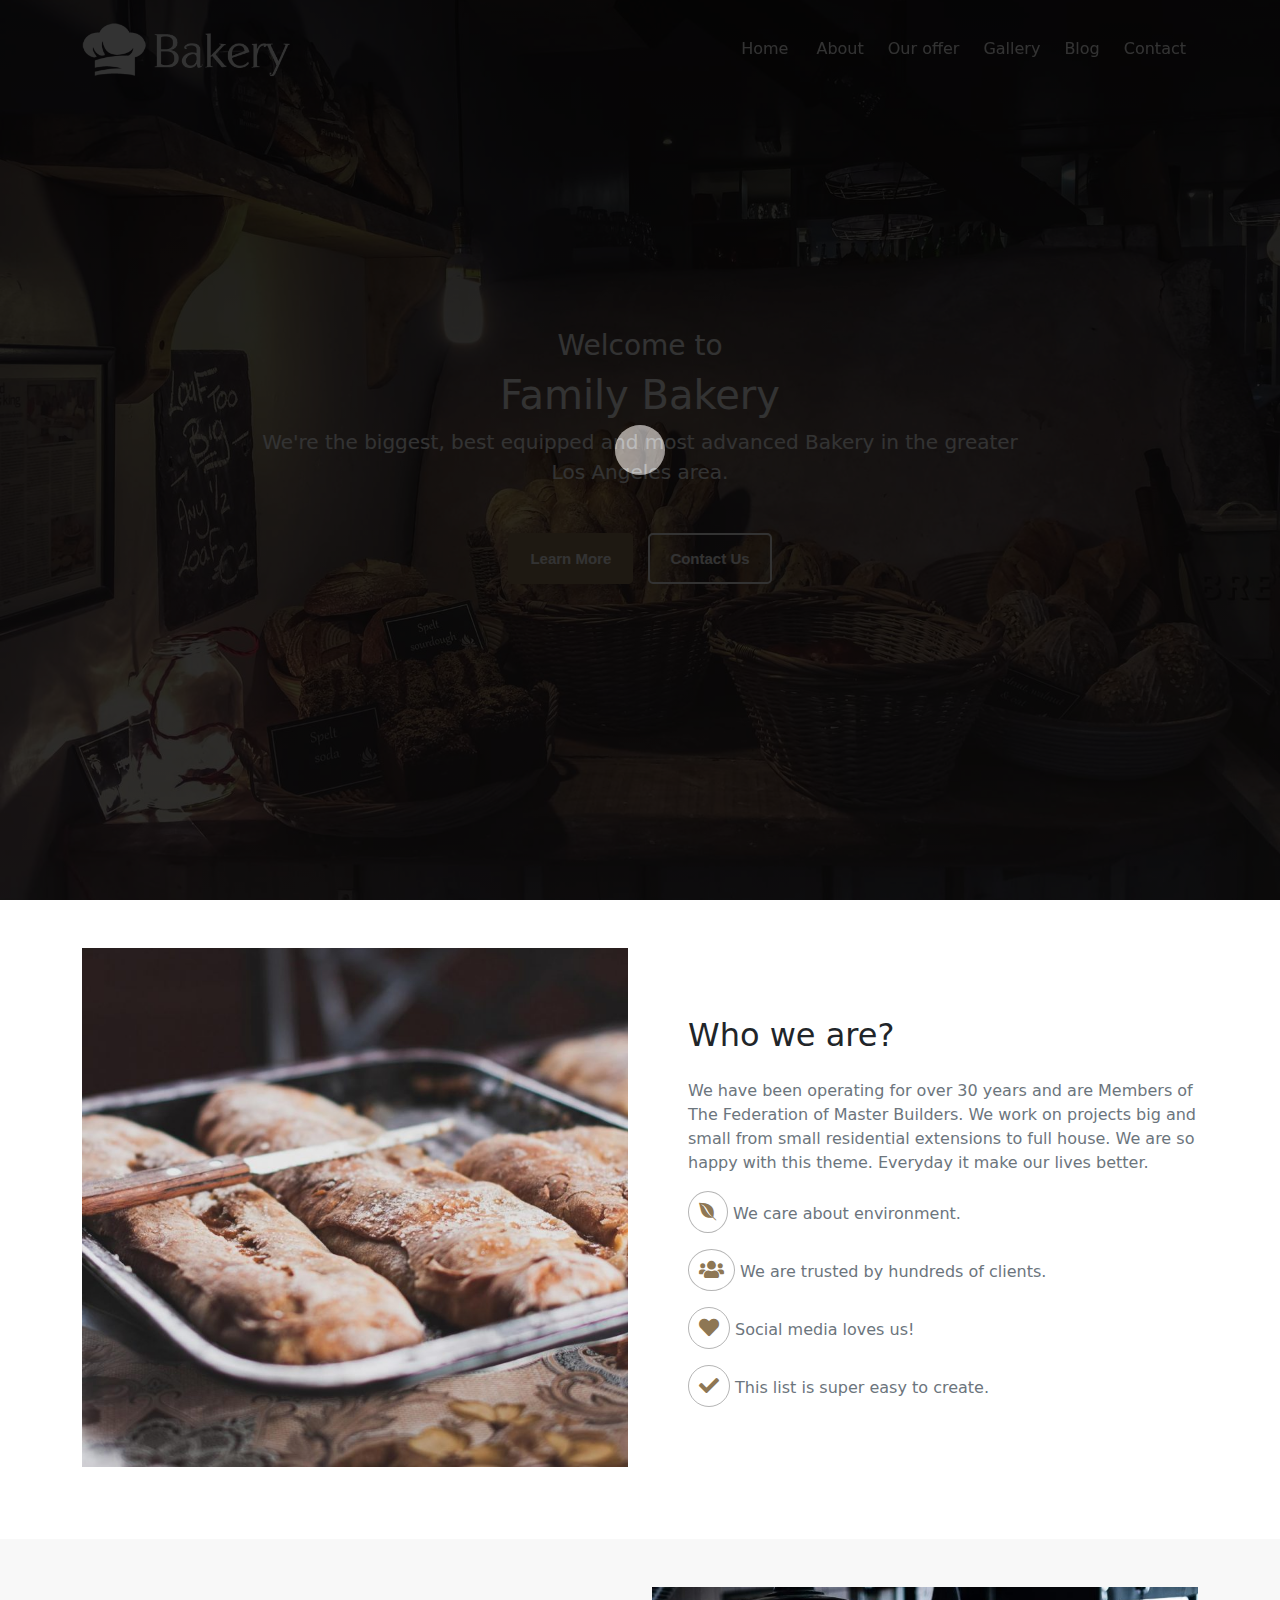
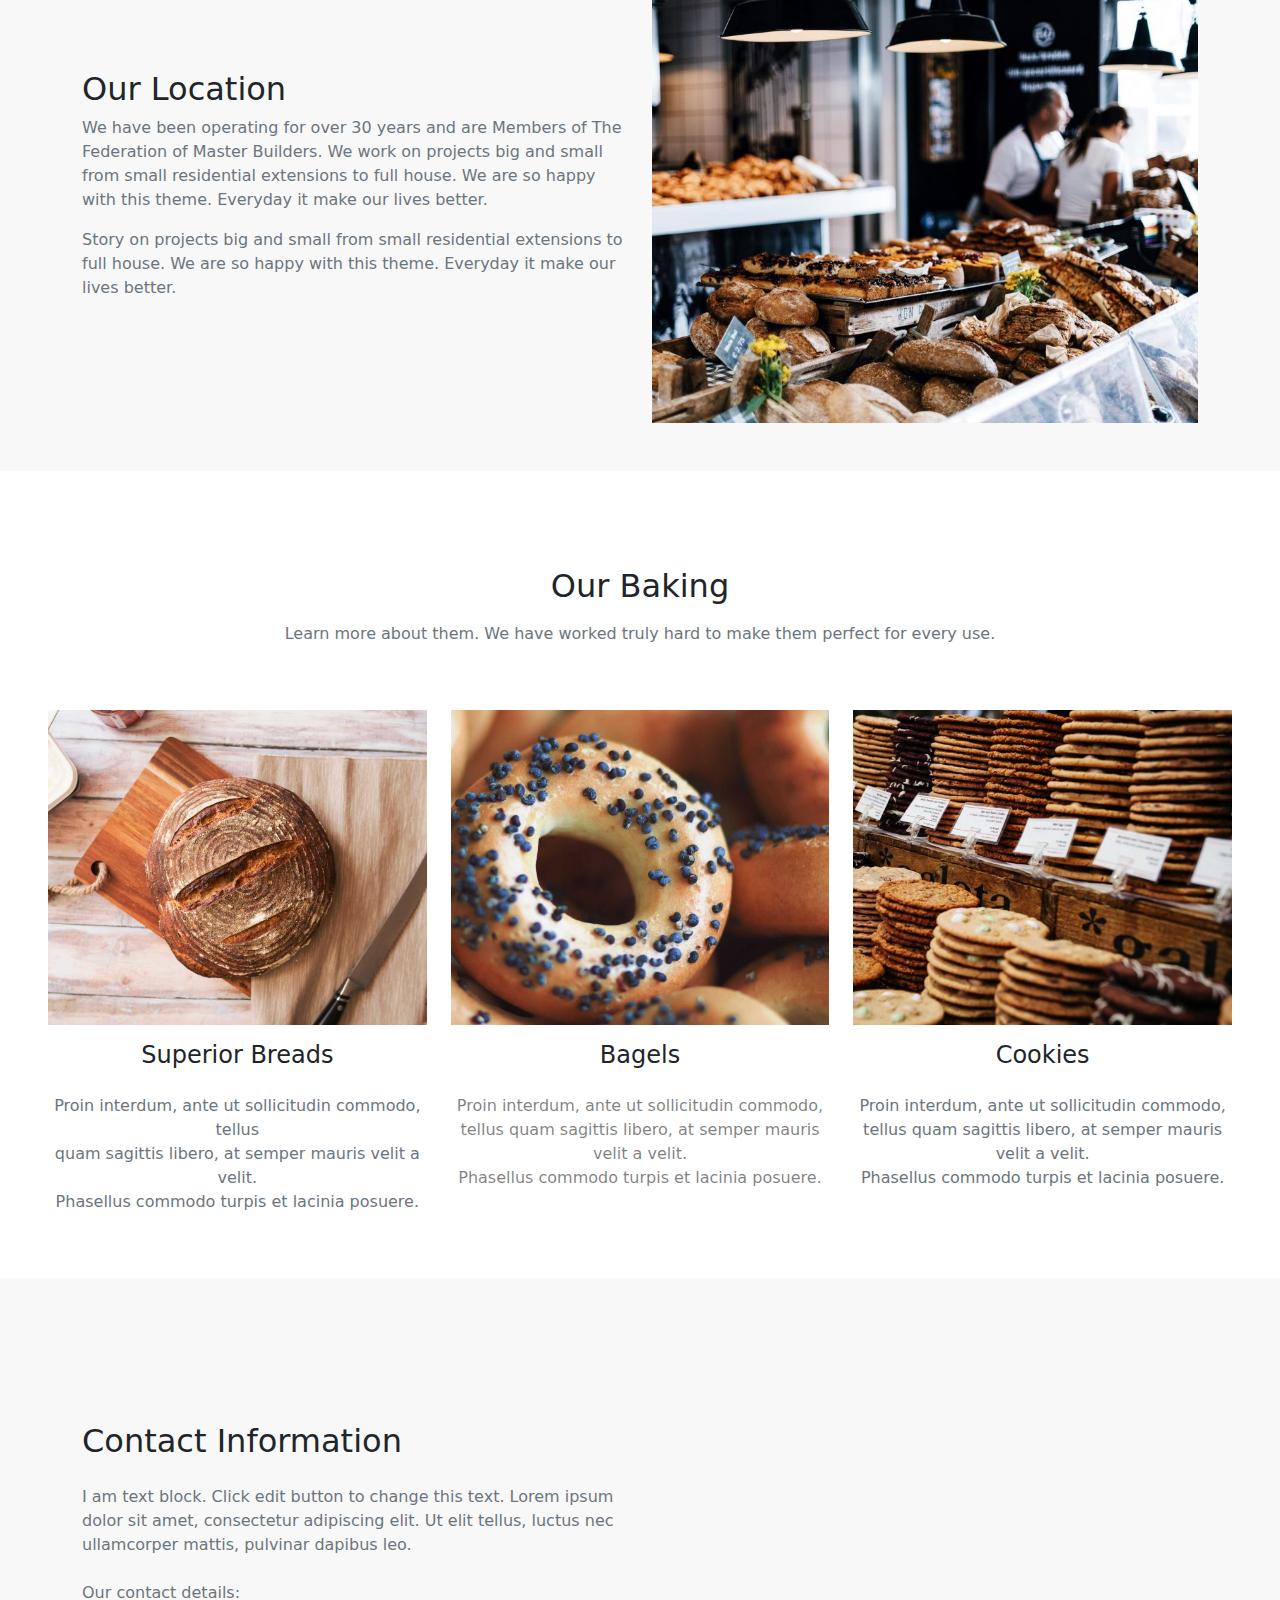
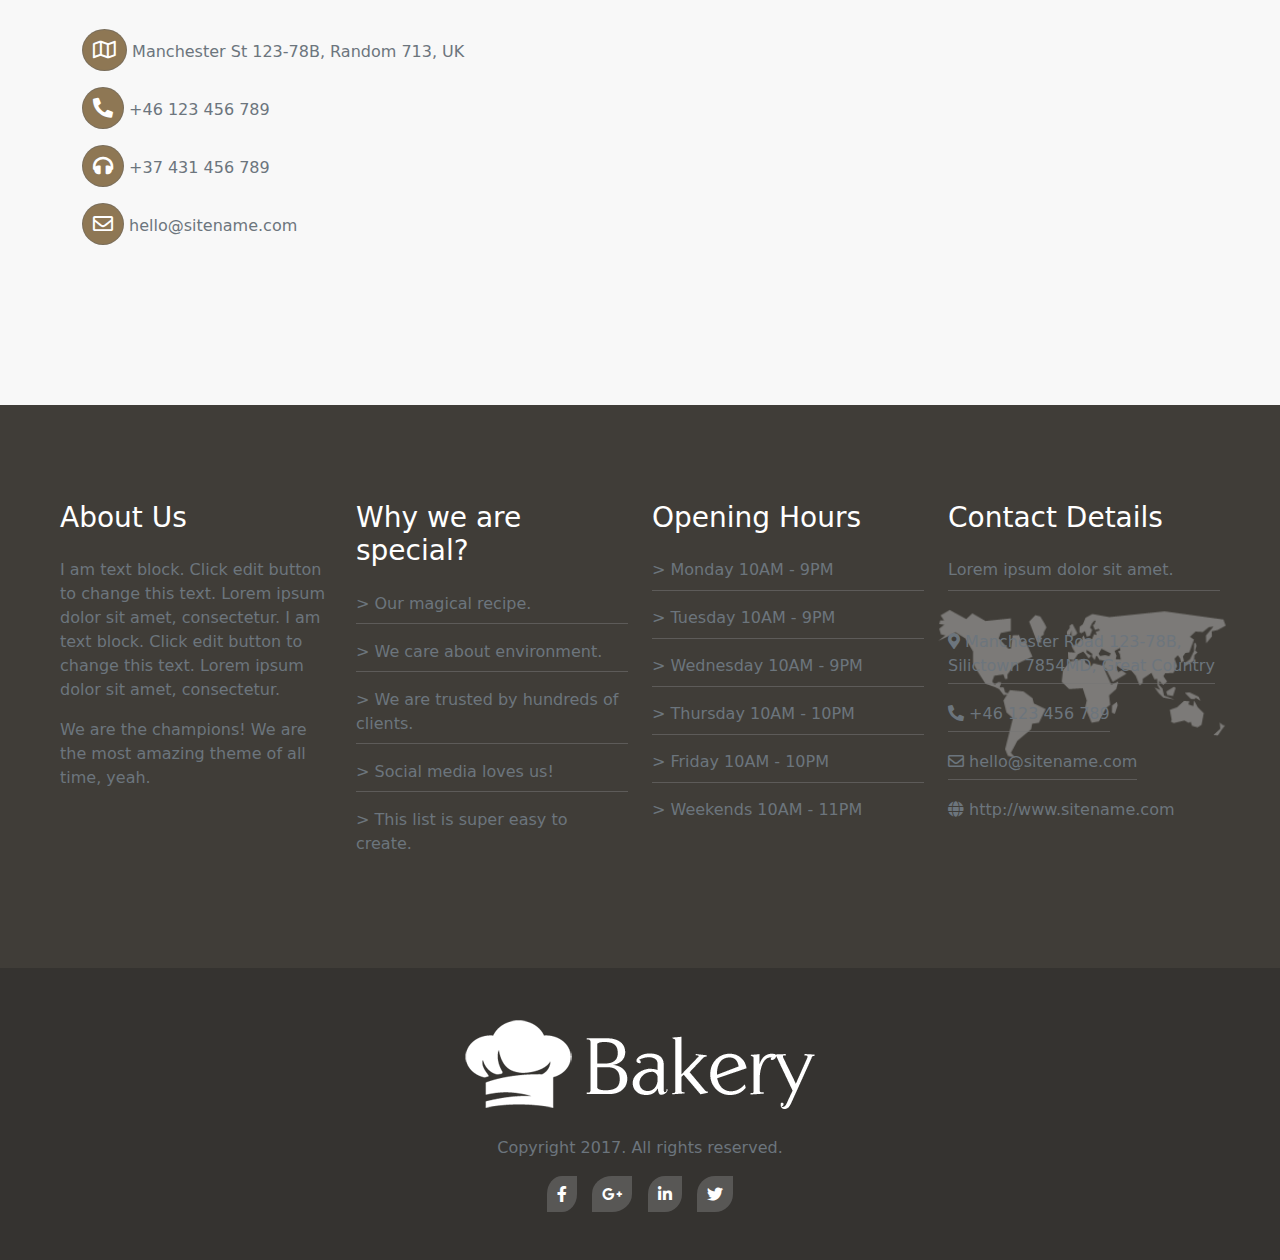
<file: index.html>
<html>
    <head>
        <link rel="stylesheet" href="css/bootstrap.min.css">
        <link rel="stylesheet" href="css/all.min.css">
        <link rel="stylesheet" href="css/index_style.css">
        <meta name="viewport" content="width=device-width,minimum-scale=1.0,maximum-scale=1.0"/>
    </head>

    <body>


<!---------------------- landing page  ------------------------>


        <div class="loading">
            <div class="spinner">
                <div class="double-bounce1"></div>
                <div class="double-bounce2"></div>
              </div>
        </div>

<!----------------------end of landing page  ------------------------>

<!---------------------- navbar  ------------------------>

        <nav class="navbar fixed-top navbar-expand-lg navbar-light py-3 bg-transparent">
            <div class="container">
              <a class="navbar-brand lightLogo w-25" href="#"><img src="imges/bakery-light-1.png" class="w-75"></a>
              <a class="navbar-brand coloredLogo w-25 d-none" href="#"><img src="imges/bakery-color.png" class="w-75"></a>
              <button class="navbar-toggler" type="button" data-bs-toggle="collapse" data-bs-target="#navbarSupportedContent" aria-controls="navbarSupportedContent" aria-expanded="false" aria-label="Toggle navigation">
                <span class="navbar-toggler-icon"></span>
              </button>
              <div class="collapse navbar-collapse" id="navbarSupportedContent">
                <ul class="navbar-nav ms-auto  mb-lg-0">
                  <li class="nav-item px-2">
                    <a class="nav-link  text-white fs-6" aria-current="page" href="index.html">Home</a>
                  </li>
                  <li class="nav-item px-1">
                    <a class="nav-link text-white fs-6" href="about.html">About</a>
                  </li>
                  <li class="nav-item px-1">
                    <a class="nav-link text-white fs-6" href="offers.html">Our offer</a>
                  </li>
                  <li class="nav-item px-1">
                    <a class="nav-link text-white fs-6" href="gallery.html">Gallery</a>
                  </li>
                  <li class="nav-item px-1">
                    <a class="nav-link text-white fs-6" href="#">Blog</a>
                  </li>
                  <li class="nav-item px-1">
                    <a class="nav-link text-white fs-6" href="contact.html">Contact</a>
                  </li>
              </div>
            </div>
          </nav>

<!----------------------end of navbar  ------------------------>

<!---------------------- home section  ------------------------>


        <section class="home container-fluid">
            <div class="d-flex justify-content-center align-items-center h-100 w-100">
                <div class="homeContent text-center text-white ">
                    <h5 class="fs-3">Welcome to</h5>
                    <h1 class="fs-1">Family Bakery</h1>
                    <p class="fs-5">We're the biggest, best equipped and most advanced Bakery in the greater<br> Los Angeles area.</p>
                    <div class="buttons">
                        <a href="#" class="btn1">Learn More</a>
                        <a href="#" class="btn2">Contact Us</a>
                    </div>
                </div>
            </div>
        </section>

<!---------------------- end of home section  ------------------------>

<!---------------------- who we are section  ------------------------>

        <section class="container py-5">
            <div class="row align-items-center">

                <div class="col-lg-6">
                    <img class="img-fluid mb-4" src="imges/alexandru-stavrica-170390-800x760.jpg">
                </div>

                <div class="ps-5 col-lg-6">
                    <h2 class="mb-4">Who we are?</h2>
                    <p class="text-muted">We have been operating for over 30 years and are Members of The Federation of Master Builders. We work on projects big and small from small residential extensions to full house. We are so happy with this theme. Everyday it make our lives better.</p>
                    <p class="text-muted "> <i class="fab fa-envira whoIcons"></i> We care about environment.</p>
                    <p class="text-muted"><i class="fas fa-users whoIcons"></i> We are trusted by hundreds of clients.</p>
                    <p class="text-muted"><i class="fas fa-heart whoIcons"></i> Social media loves us!</p>
                    <p class="text-muted"><i class="fas fa-check whoIcons"></i> This list is super easy to create.</p>
                </div>

            </div>
        </section>

<!----------------------end of who we are section  ------------------------>

<!---------------------- location section  ------------------------>

        <section class="grayBG py-5">
            <div class="container">
                <div class="row align-items-center">

                    <div class="col-lg-6 mb-4">
                        <h2 class="">Our Location</h2>
                        <p class="text-muted">We have been operating for over 30 years and are Members of The Federation of Master Builders. We work on projects big and small from small residential extensions to full house. We are so happy with this theme. Everyday it make our lives better.</p>
                        <p class="text-muted">Story on projects big and small from small residential extensions to full house. We are so happy with this theme. Everyday it make our lives better.</p>
                    </div>

                    <div class="col-lg-6">
                        <img src="imges/full-2-800x640.jpg" class="img-fluid">
                    </div>
    
                </div>
            </div>
        </section>

<!----------------------end of location section  ------------------------>

<!---------------------- our baking section  ------------------------>
      
        <section class="container-fluid px-5 py-5">

            <div class=" text-center py-5">
                <h2 class="mb-3">Our Baking</h2>
                <p class="text-muted">Learn more about them. We have worked truly hard to make them perfect for every use.</p>
            </div>
    
            <div class="row">
    
                <div class="col-lg-4 text-center">
                    <img src="imges/ben-garratt-134774-600x500.jpg" class="img-fluid">
                    <h4 class="py-3">Superior Breads</h4>
                    <p class="text-muted">Proin interdum, ante ut sollicitudin commodo, tellus<br>quam sagittis libero, at semper mauris velit a velit.<br> Phasellus commodo turpis et lacinia posuere.</p>
                </div>
    
                <div class="col-lg-4 text-center">
                    <img src="imges/stas-ovsky-123540-600x500.jpg" class="img-fluid">
                    <h4 class="py-3">Bagels</h4>
                    <p class="text-black-50">Proin interdum, ante ut sollicitudin commodo,<br> tellus quam sagittis libero, at semper mauris velit a velit.<br> Phasellus commodo turpis et lacinia posuere.</p>
                </div>
    
                <div class="col-lg-4 text-center">
                    <img src="imges/clem-onojeghuo-206832-600x500.jpg" class="img-fluid">
                    <h4 class="py-3">Cookies</h4>
                    <p class="text-muted">Proin interdum, ante ut sollicitudin commodo,<br> tellus quam sagittis libero, at semper mauris velit a velit.<br> Phasellus commodo turpis et lacinia posuere.</p>
                </div>
    
            </div>
        </section>

<!----------------------end of our baking section  ------------------------>

<!---------------------- contact info section  ------------------------>

        <section class="grayBG py-5">
            <div class="container py-5">
                <div class="row">

                    <div class="col-lg-6 py-5">
                        <h2 class="mb-4">Contact Information</h2>
                        <p class="text-muted mb-4">I am text block. Click edit button to change this text. Lorem ipsum dolor sit amet, consectetur adipiscing elit. Ut elit tellus, luctus nec ullamcorper mattis, pulvinar dapibus leo.</p>
                        <p class="text-muted mb-4">Our contact details:</p>
                            <p class="text-muted mb-3"><i class="far fa-map mapIcon"></i> Manchester St 123-78B, Random 713, UK</p>
                            <p class="text-muted mb-3"><i class="fas fa-phone-alt mapIcon"></i> +46 123 456 789</p>
                            <p class="text-muted mb-3"><i class="fas fa-headphones mapIcon"></i> +37 431 456 789</p>
                            <p class="text-muted mb-3"><i class="far fa-envelope mapIcon"></i> hello@sitename.com</p>
                    </div>
        
                    <div class=" col-lg-6">
                        <iframe class="w-100 h-100" src="https://maps.google.com/maps?q=2880%20Broadway,%20New%20York&t=&z=13&ie=UTF8&iwloc=&output=embed"></iframe>
        
                    </div>

                </div>
            </div>
        </section>

<!----------------------end of contact info section  ------------------------>

<!---------------------- detalis section  ------------------------>
        <section class="detalisBG px-5 py-5">
            <div class="container-fluid py-5">
                <div class="row">

                    <div class="col-lg-3">
                        <h3 class="text-white mb-4 mb-4">About Us</h3>
                        <p class="text-muted">I am text block. Click edit button to change this text. Lorem ipsum dolor sit amet, consectetur. I am text block. Click edit button to change this text. Lorem ipsum dolor sit amet, consectetur.</p>
                        <p class="text-muted">We are the champions! We are the most amazing theme of all time, yeah.</p>
                    </div>

                    <div class="col-lg-3">
                        <h3 class="text-white mb-4">Why we are special?</h3>
                        <p class="text-muted line pb-2 line pb-2"> > Our magical recipe.</p>
                        <p class="text-muted line pb-2"> > We care about environment.</p>
                        <p class="text-muted line pb-2"> > We are trusted by hundreds of clients.</p>
                        <p class="text-muted line pb-2"> > Social media loves us!</p>
                        <p class="text-muted"> > This list is super easy to create.</p>
                    </div>
        
                    <div class="col-lg-3">
                        <h3 class="text-white mb-4">Opening Hours</h3>
                        <p class="text-muted line pb-2"> > Monday 10AM - 9PM</p>
                        <p class="text-muted line pb-2"> > Tuesday 10AM - 9PM</p>
                        <p class="text-muted line pb-2"> > Wednesday 10AM - 9PM</p>
                        <p class="text-muted line pb-2"> > Thursday 10AM - 10PM</p>
                        <p class="text-muted line pb-2"> > Friday 10AM - 10PM</p>
                        <p class="text-muted"> > Weekends 10AM - 11PM</p>
                    </div>

                    <div class="col-lg-3 mapBG">
                        <h3 class="text-white mb-4">Contact Details</h3>
                        <p class="text-muted line pb-2">Lorem ipsum dolor sit amet.</p>
                        <br>
                        <a class="text-muted line pb-2 text-decoration-none" href="#"><i class="fas fa-map-marker-alt"></i> Manchester Road 123-78B, Silictown 7854MD, Great Country</a>
                        <br><br>    
                        <a class="text-muted line pb-2 text-decoration-none" href="#"><i class="fas fa-phone-alt"></i> +46 123 456 789</a>
                        <br><br>
                        <a class="text-muted line pb-2 text-decoration-none" href="#"><i class="far fa-envelope"></i> hello@sitename.com</a>
                        <br><br>
                        <a class="text-muted text-decoration-none" href="#"><i class="fas fa-globe"></i> http://www.sitename.com</a>
                    </div>
                </div>
            </div>
        </section>

<!----------------------end of detalis section  ------------------------>

<!---------------------- footer section  ------------------------>

        <footer class="footerBG container-fluid text-center py-5">
            <img src="imges/bakery-light-1.png" class="img-fluid">
            <br><br>
            <p class="text-muted">Copyright 2017. All rights reserved.</p>
            <i class="text-white fab fa-facebook-f socialIcon"></i>
            <i class="text-white fab fa-google-plus-g socialIcon"></i>
            <i class="text-white fab fa-linkedin-in socialIcon"></i>
            <i class="text-white fab fa-twitter socialIcon"></i>
        </footer>

<!----------------------end of footer section  ------------------------>



        <script src="js/jquery-3.6.0.js"></script>
        <script src="js/bootstrap.bundle.min.js"></script>
        <script src="js/mine.js"></script>
    </body>

</html>
</file>
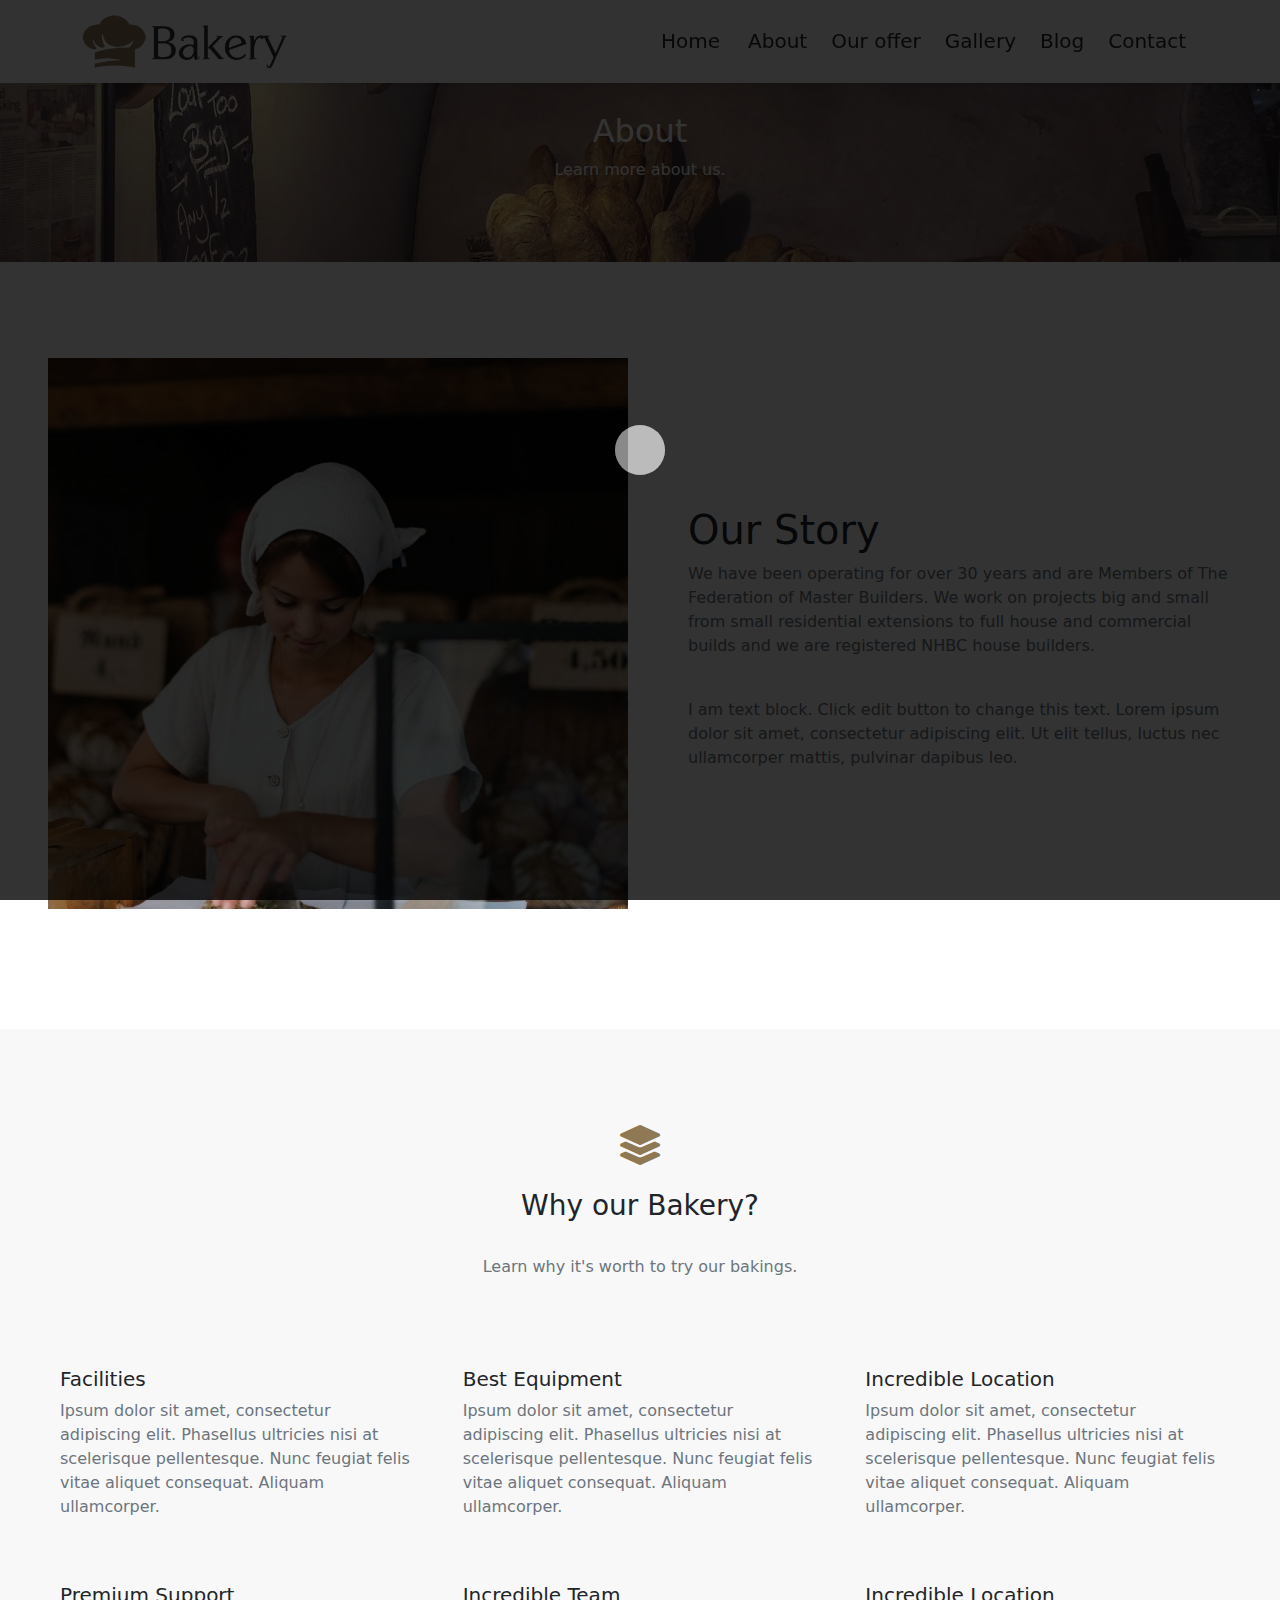
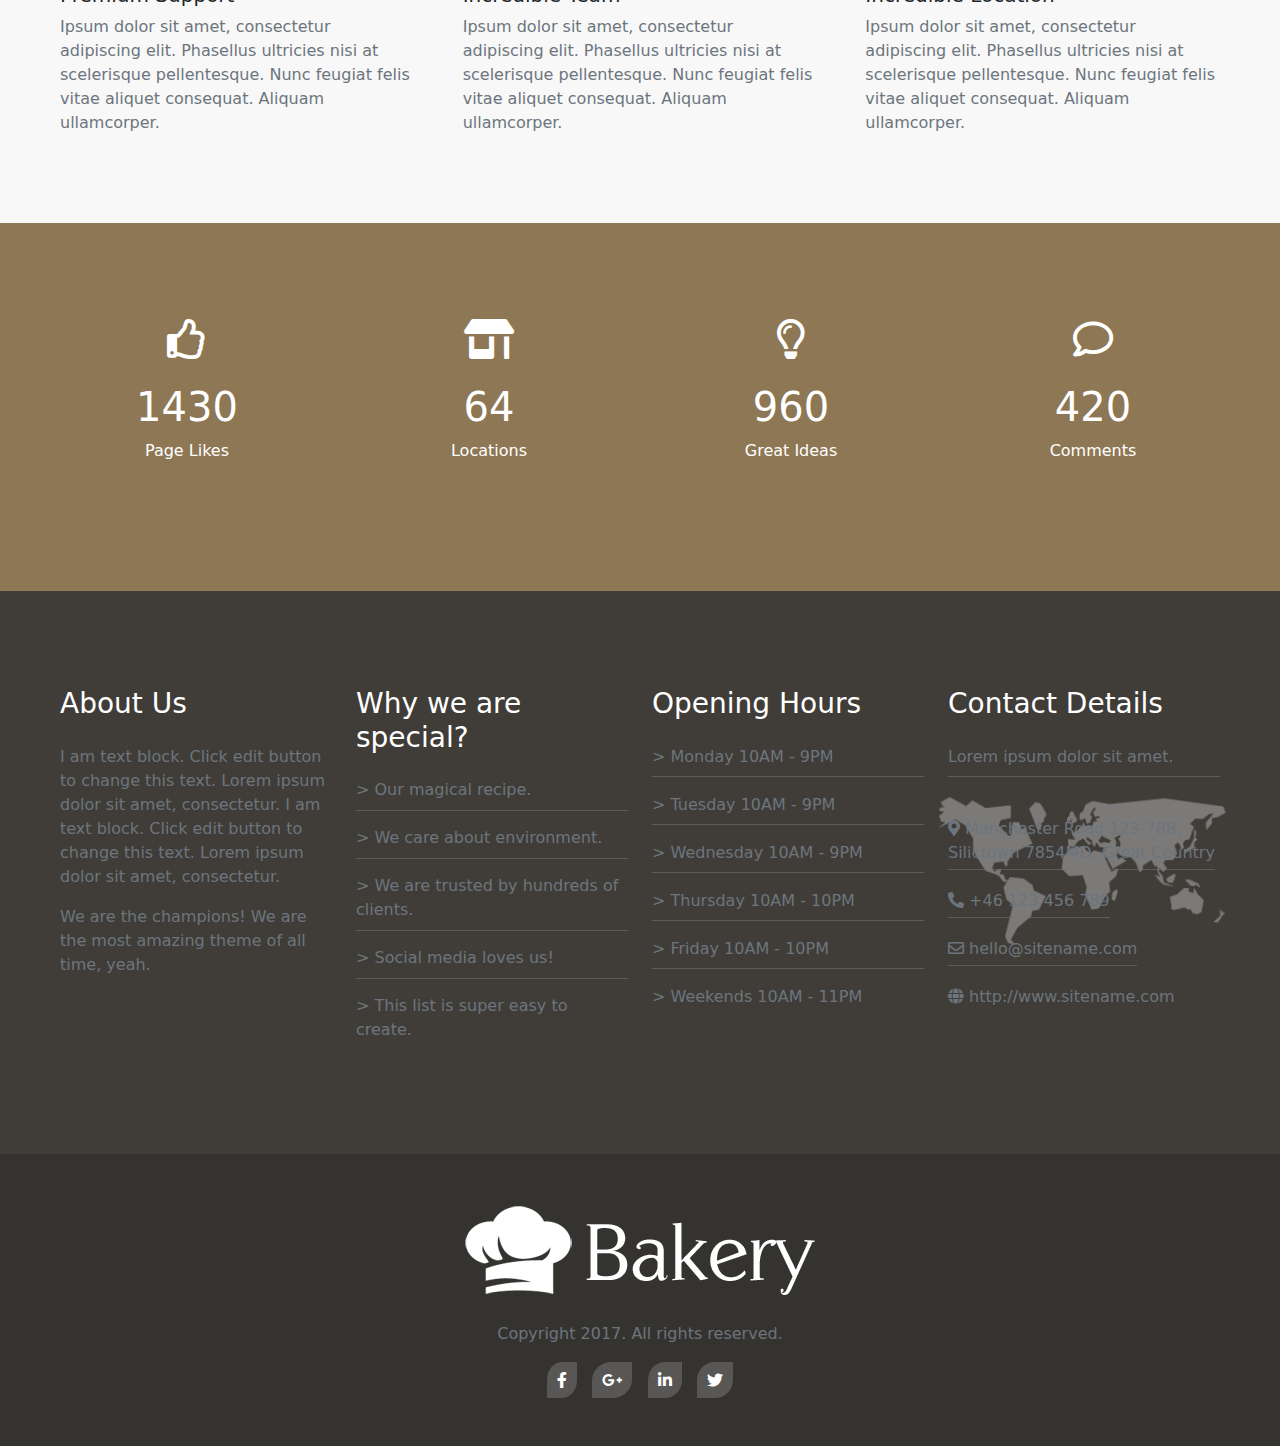
<file: about.html>
<html>
    <head>
        <link rel="stylesheet" href="css/bootstrap.min.css">
        <link rel="stylesheet" href="css/all.min.css">
        <link rel="stylesheet" href="css/about_style.css">
        <meta name="viewport" content="width=device-width,minimum-scale=1.0,maximum-scale=1.0"/>
    </head>

    <body>


<!---------------------- landing page  ------------------------>


        <div class="loading">
            <div class="spinner">
                <div class="double-bounce1"></div>
                <div class="double-bounce2"></div>
              </div>
        </div>

<!----------------------end of landing page  ------------------------>

        
        <!---------------------- navbar  ------------------------>

        <nav class="navbar shadow-sm fixed-top navbar-expand-lg navbar-light bg-light">
            <div class="container ">
              <a class="navbar-brand coloredLogo w-25" href="#"><img src="imges/bakery-color.png" class="w-75"></a>
              <button class="navbar-toggler" type="button" data-bs-toggle="collapse" data-bs-target="#navbarSupportedContent" aria-controls="navbarSupportedContent" aria-expanded="false" aria-label="Toggle navigation">
                <span class="navbar-toggler-icon"></span>
              </button>
              <div class="collapse navbar-collapse" id="navbarSupportedContent">
                <ul class="navbar-nav ms-auto  mb-lg-0">
                  <li class="nav-item px-2">
                    <a class="nav-link text-dark fs-5" aria-current="page" href="index.html">Home</a>
                  </li>
                  <li class="nav-item px-1">
                    <a class="nav-link text-dark fs-5" href="about.html">About</a>
                  </li>
                  <li class="nav-item px-1">
                    <a class="nav-link text-dark fs-5" href="offers.html">Our offer</a>
                  </li>
                  <li class="nav-item px-1">
                    <a class="nav-link text-dark fs-5" href="gallery.html">Gallery</a>
                  </li>
                  <li class="nav-item px-1">
                    <a class="nav-link text-dark fs-5" href="#">Blog</a>
                  </li>
                  <li class="nav-item px-1">
                    <a class="nav-link text-dark fs-5" href="contact.html">Contact</a>
                  </li>
              </div>
            </div>
          </nav>

<!----------------------end of navbar  ------------------------>
        

<!----------------------about section ------------------------>


        <section class="about container-fluid d-flex justify-content-center align-items-center py-5 mt-5">
            <div class="text-center text-white py-3">
                <h2>About</h2>
                <p>Learn more about us.</p>
            </div>
        </section>

<!----------------------end of about section ------------------------>

<!----------------------our story section ------------------------>

        <section class="container-fluid p-5">
            <div class="row align-items-center py-5">

                <div class="col-lg-6">
                    <img src="imges/roman-kraft-56589-800x760.jpg" class="w-100 h-100 mb-4">
                </div>  
    
                <div class="col-lg-6 ps-5">
                    <h2 class="text-dark fs-1">Our Story</h2>
                    <p class="text-muted fs-6">We have been operating for over 30 years and are Members of The Federation of Master Builders. We work on projects big and small from small residential extensions to full house and commercial builds and we are registered NHBC house builders.</p>
                    <br>
                    <p class=" text-muted fs-6">I am text block. Click edit button to change this text. Lorem ipsum dolor sit amet, consectetur adipiscing elit. Ut elit tellus, luctus nec ullamcorper mattis, pulvinar dapibus leo.</p>
                </div>

            </div>
        </section>

<!----------------------end of our story section ------------------------>

<!----------------------why our beakry section ------------------------>

        <section class="grayBG p-5">
            <div class="text-center p-5">
                <i class="fs-1 fas fa-layer-group"></i>
                <br><br>
                <h3>Why our Bakery?</h3>
                <br>
                <p class="text-muted">Learn why it's worth to try our bakings.</p>
            </div>
    
            <div class="row justify-content-center tex">
    
                <div class="col-lg-4 p-4">
                    <h4 class="fs-5">Facilities</h4>
                    <p class="text-muted fs-6">Ipsum dolor sit amet, consectetur adipiscing elit. Phasellus ultricies nisi at scelerisque pellentesque. Nunc feugiat felis vitae aliquet consequat. Aliquam ullamcorper.</p>
                </div>
    
                <div class="col-lg-4 p-4">
                    <h4 class="fs-5">Best Equipment</h4>
                    <p class="text-muted fs-6">Ipsum dolor sit amet, consectetur adipiscing elit. Phasellus ultricies nisi at scelerisque pellentesque. Nunc feugiat felis vitae aliquet consequat. Aliquam ullamcorper.</p>
                </div>
    
                <div class="col-lg-4 p-4">
                    <h4 class="fs-5">Incredible Location</h4>
                    <p class="text-muted fs-6">Ipsum dolor sit amet, consectetur adipiscing elit. Phasellus ultricies nisi at scelerisque pellentesque. Nunc feugiat felis vitae aliquet consequat. Aliquam ullamcorper.</p>
                </div>
    
    
                <div class="col-lg-4 p-4">
                    <h4 class="fs-5">Premium Support</h4>
                    <p class="text-muted fs-6">Ipsum dolor sit amet, consectetur adipiscing elit. Phasellus ultricies nisi at scelerisque pellentesque. Nunc feugiat felis vitae aliquet consequat. Aliquam ullamcorper.</p>
                </div>
    
                <div class="col-lg-4 p-4">
                    <h4 class="fs-5">Incredible Team</h4>
                    <p class="text-muted fs-6">Ipsum dolor sit amet, consectetur adipiscing elit. Phasellus ultricies nisi at scelerisque pellentesque. Nunc feugiat felis vitae aliquet consequat. Aliquam ullamcorper.</p>
                </div>
    
                <div class="col-lg-4 p-4">
                    <h4 class="fs-5">Incredible Location</h4>
                    <p class="text-muted fs-6">Ipsum dolor sit amet, consectetur adipiscing elit. Phasellus ultricies nisi at scelerisque pellentesque. Nunc feugiat felis vitae aliquet consequat. Aliquam ullamcorper.</p>
                </div>
    
            </div>
        </section>

<!----------------------end of why our beakry section ------------------------>

<!----------------------numbers section ------------------------>

        <section class="container-fluid numBG p-5">
            <div class="row text-center text-white py-5">

                <div class="col-lg-3 mb-3">
                    <i class="fs-1 far fa-thumbs-up"></i>
                    <br><br>
                    <h2 class="fs-1" id="likes">1430</h2>
                    <p>Page Likes</p>
                </div>
    
                <div class="col-lg-3 mb-3">
                    <i class="fs-1 fas fa-store-alt"></i>
                    <br><br>
                    <h2 class="fs-1">64</h2>
                    <p>Locations</p>
                </div>
    
                <div class="col-lg-3 mb-3">
                    <i class="fs-1 far fa-lightbulb"></i>
                    <br><br>
                    <h2 class="fs-1">960</h2>
                    <p>Great Ideas</p>
                </div>
    
                <div class="col-lg-3 mb-3">
                    <i class="fs-1 far fa-comment"></i>
                    <br><br>
                    <h2 class="fs-1">420</h2>
                    <p>Comments</p>
                </div>

            </div>
        </section>

<!----------------------end of numbers section ------------------------>


<!---------------------- detalis section  ------------------------>
      <section class="detalisBG px-5 py-5">
        <div class="container-fluid py-5">
            <div class="row">

                <div class="col-lg-3">
                    <h3 class="text-white mb-4 mb-4">About Us</h3>
                    <p class="text-muted">I am text block. Click edit button to change this text. Lorem ipsum dolor sit amet, consectetur. I am text block. Click edit button to change this text. Lorem ipsum dolor sit amet, consectetur.</p>
                    <p class="text-muted">We are the champions! We are the most amazing theme of all time, yeah.</p>
                </div>

                <div class="col-lg-3">
                    <h3 class="text-white mb-4">Why we are special?</h3>
                    <p class="text-muted line pb-2 line pb-2"> > Our magical recipe.</p>
                    <p class="text-muted line pb-2"> > We care about environment.</p>
                    <p class="text-muted line pb-2"> > We are trusted by hundreds of clients.</p>
                    <p class="text-muted line pb-2"> > Social media loves us!</p>
                    <p class="text-muted"> > This list is super easy to create.</p>
                </div>
    
                <div class="col-lg-3">
                    <h3 class="text-white mb-4">Opening Hours</h3>
                    <p class="text-muted line pb-2"> > Monday 10AM - 9PM</p>
                    <p class="text-muted line pb-2"> > Tuesday 10AM - 9PM</p>
                    <p class="text-muted line pb-2"> > Wednesday 10AM - 9PM</p>
                    <p class="text-muted line pb-2"> > Thursday 10AM - 10PM</p>
                    <p class="text-muted line pb-2"> > Friday 10AM - 10PM</p>
                    <p class="text-muted"> > Weekends 10AM - 11PM</p>
                </div>

                <div class="col-lg-3 mapBG">
                    <h3 class="text-white mb-4">Contact Details</h3>
                    <p class="text-muted line pb-2">Lorem ipsum dolor sit amet.</p>
                    <br>
                    <a class="text-muted line pb-2 text-decoration-none" href="#"><i class="fas fa-map-marker-alt"></i> Manchester Road 123-78B, Silictown 7854MD, Great Country</a>
                    <br><br>    
                    <a class="text-muted line pb-2 text-decoration-none" href="#"><i class="fas fa-phone-alt"></i> +46 123 456 789</a>
                    <br><br>
                    <a class="text-muted line pb-2 text-decoration-none" href="#"><i class="far fa-envelope"></i> hello@sitename.com</a>
                    <br><br>
                    <a class="text-muted text-decoration-none" href="#"><i class="fas fa-globe"></i> http://www.sitename.com</a>
                </div>
            </div>
        </div>
    </section>

<!----------------------end of detalis section  ------------------------>

<!---------------------- footer section  ------------------------>

    <footer class="footerBG container-fluid text-center py-5">
        <img src="imges/bakery-light-1.png" class="img-fluid">
        <br><br>
        <p class="text-muted">Copyright 2017. All rights reserved.</p>
        <i class="text-white fab fa-facebook-f socialIcon"></i>
        <i class="text-white fab fa-google-plus-g socialIcon"></i>
        <i class="text-white fab fa-linkedin-in socialIcon"></i>
        <i class="text-white fab fa-twitter socialIcon"></i>
    </footer>

<!----------------------end of footer section  ------------------------>



        <script src="js/jquery-3.6.0.js"></script>
        <script src="js/bootstrap.bundle.min.js"></script>
        <script src="js/about.js"></script>
    </body>
</html>
</file>
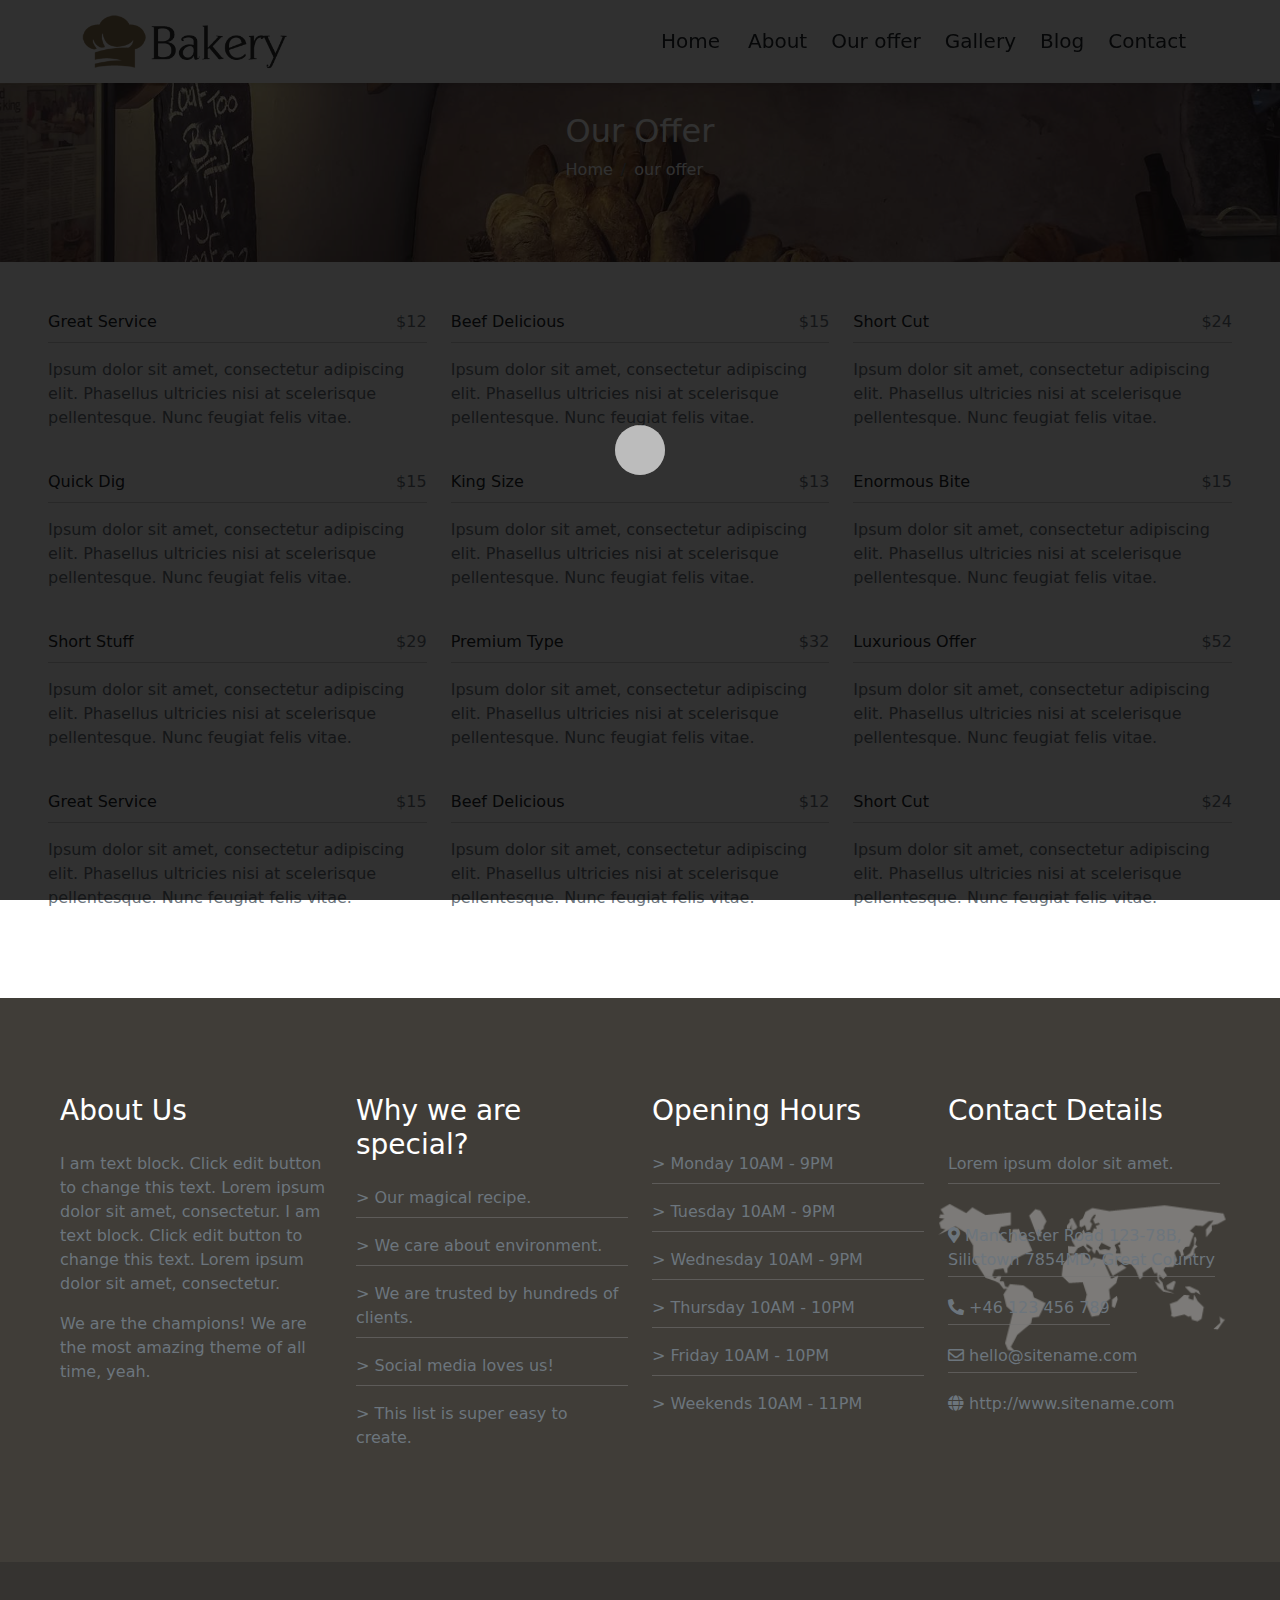
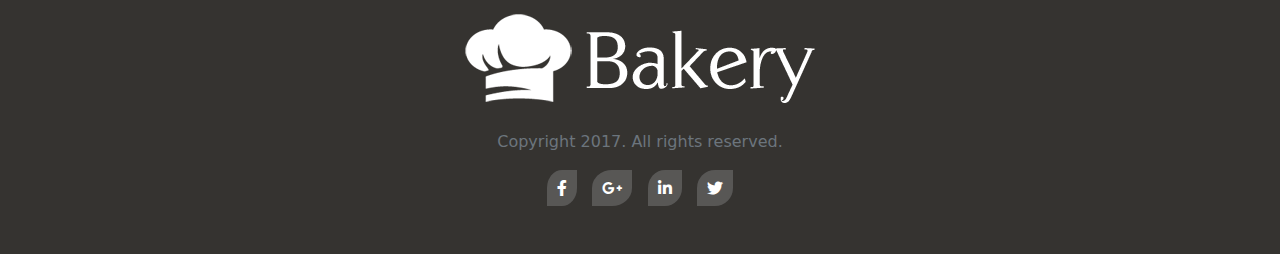
<file: offers.html>
<html>
    <head>
        <link rel="stylesheet" href="css/bootstrap.min.css">
        <link rel="stylesheet" href="css/all.min.css">
        <link rel="stylesheet" href="css/offers_style.css">
        <meta name="viewport" content="width=device-width,minimum-scale=1.0,maximum-scale=1.0"/>
    </head>

    <body>



<!---------------------- landing page  ------------------------>


        <div class="loading">
            <div class="spinner">
                <div class="double-bounce1"></div>
                <div class="double-bounce2"></div>
              </div>
        </div>

<!----------------------end of landing page  ------------------------>

        
<!---------------------- navbar  ------------------------>

        <nav class="navbar shadow-sm fixed-top navbar-expand-lg navbar-light bg-light">
            <div class="container ">
              <a class="navbar-brand coloredLogo w-25" href="#"><img src="imges/bakery-color.png" class="w-75"></a>
              <button class="navbar-toggler" type="button" data-bs-toggle="collapse" data-bs-target="#navbarSupportedContent" aria-controls="navbarSupportedContent" aria-expanded="false" aria-label="Toggle navigation">
                <span class="navbar-toggler-icon"></span>
              </button>
              <div class="collapse navbar-collapse" id="navbarSupportedContent">
                <ul class="navbar-nav ms-auto  mb-lg-0">
                  <li class="nav-item px-2">
                    <a class="nav-link text-dark fs-5" aria-current="page" href="index.html">Home</a>
                  </li>
                  <li class="nav-item px-1">
                    <a class="nav-link text-dark fs-5" href="about.html">About</a>
                  </li>
                  <li class="nav-item px-1">
                    <a class="nav-link text-dark fs-5" href="offers.html">Our offer</a>
                  </li>
                  <li class="nav-item px-1">
                    <a class="nav-link text-dark fs-5" href="gallery.html">Gallery</a>
                  </li>
                  <li class="nav-item px-1">
                    <a class="nav-link text-dark fs-5" href="#">Blog</a>
                  </li>
                  <li class="nav-item px-1">
                    <a class="nav-link text-dark fs-5" href="contact.html">Contact</a>
                  </li>
              </div>
            </div>
          </nav>

<!----------------------end of navbar  ------------------------>





        
<!----------------------our offer section ------------------------>


<section class="ourOffer container-fluid d-flex justify-content-center align-items-center py-5 mt-5">
    <div class="text-center text-white py-3">
        <h2>Our Offer</h2>
        <nav aria-label="breadcrumb">
            <ol class="breadcrumb">
              <li class="breadcrumb-item active"><a class="text-decoration-none text-white" href="index.html">Home</a></li>
              <li class="breadcrumb-item " aria-current="page">our offer</li>
            </ol>
          </nav>
    </div>
</section>

<!----------------------end of our offer section ------------------------>


<!----------------------service section ------------------------>


        <section class="container-fluid p-5">
            <div class="row ">

                <div class="col-lg-4 mb-4">
                    <p class="d-flex justify-content-between priceLine position-relative pb-2">Great Service <span class="text-muted">$12</span></p>
                    <p class="text-muted">Ipsum dolor sit amet, consectetur adipiscing elit. Phasellus ultricies nisi at scelerisque pellentesque. Nunc feugiat felis vitae.</p>
                </div>

                <div class="col-lg-4 mb-4">
                    <p class="d-flex justify-content-between priceLine position-relative pb-2">Beef Delicious<span class="text-muted">$15</span></p>
                    <p class="text-muted">Ipsum dolor sit amet, consectetur adipiscing elit. Phasellus ultricies nisi at scelerisque pellentesque. Nunc feugiat felis vitae.</p>
                </div>

                <div class="col-lg-4 mb-4">
                    <p class="d-flex justify-content-between priceLine position-relative pb-2">Short Cut<span class="text-muted">$24</span></p>
                    <p class="text-muted">Ipsum dolor sit amet, consectetur adipiscing elit. Phasellus ultricies nisi at scelerisque pellentesque. Nunc feugiat felis vitae.</p>
                </div>

                <div class="col-lg-4 mb-4">
                    <p class="d-flex justify-content-between priceLine position-relative pb-2">Quick Dig<span class="text-muted">$15</span></p>
                    <p class="text-muted">Ipsum dolor sit amet, consectetur adipiscing elit. Phasellus ultricies nisi at scelerisque pellentesque. Nunc feugiat felis vitae.</p>
                </div>

                <div class="col-lg-4 mb-4">
                    <p class="d-flex justify-content-between priceLine position-relative pb-2">King Size<span class="text-muted">$13</span></p>
                    <p class="text-muted">Ipsum dolor sit amet, consectetur adipiscing elit. Phasellus ultricies nisi at scelerisque pellentesque. Nunc feugiat felis vitae.</p>
                </div>

                <div class="col-lg-4 mb-4">
                    <p class="d-flex justify-content-between priceLine position-relative pb-2">Enormous Bite<span class="text-muted">$15</span></p>
                    <p class="text-muted">Ipsum dolor sit amet, consectetur adipiscing elit. Phasellus ultricies nisi at scelerisque pellentesque. Nunc feugiat felis vitae.</p>
                </div>

                <div class="col-lg-4 mb-4">
                    <p class="d-flex justify-content-between priceLine position-relative pb-2">Short Stuff<span class="text-muted">$29</span></p>
                    <p class="text-muted">Ipsum dolor sit amet, consectetur adipiscing elit. Phasellus ultricies nisi at scelerisque pellentesque. Nunc feugiat felis vitae.</p>
                </div>

                <div class="col-lg-4 mb-4">
                    <p class="d-flex justify-content-between priceLine position-relative pb-2">Premium Type<span class="text-muted">$32</span></p>
                    <p class="text-muted">Ipsum dolor sit amet, consectetur adipiscing elit. Phasellus ultricies nisi at scelerisque pellentesque. Nunc feugiat felis vitae.</p>
                </div>

                <div class="col-lg-4 mb-4">
                    <p class="d-flex justify-content-between priceLine position-relative pb-2">Luxurious Offer<span class="text-muted">$52</span></p>
                    <p class="text-muted">Ipsum dolor sit amet, consectetur adipiscing elit. Phasellus ultricies nisi at scelerisque pellentesque. Nunc feugiat felis vitae.</p>
                </div>

                <div class="col-lg-4 mb-4">
                    <p class="d-flex justify-content-between priceLine position-relative pb-2">Great Service<span class="text-muted">$15</span></p>
                    <p class="text-muted">Ipsum dolor sit amet, consectetur adipiscing elit. Phasellus ultricies nisi at scelerisque pellentesque. Nunc feugiat felis vitae.</p>
                </div>

                <div class="col-lg-4 mb-4">
                    <p class="d-flex justify-content-between priceLine position-relative pb-2">Beef Delicious<span class="text-muted">$12</span></p>
                    <p class="text-muted">Ipsum dolor sit amet, consectetur adipiscing elit. Phasellus ultricies nisi at scelerisque pellentesque. Nunc feugiat felis vitae.</p>
                </div>

                <div class="col-lg-4 mb-4">
                    <p class="d-flex justify-content-between priceLine position-relative pb-2">Short Cut<span class="text-muted">$24</span></p>
                    <p class="text-muted">Ipsum dolor sit amet, consectetur adipiscing elit. Phasellus ultricies nisi at scelerisque pellentesque. Nunc feugiat felis vitae.</p>
                </div>
            
            </div>
        </section>

<!----------------------end of service section ------------------------>

        

<!---------------------- detalis section  ------------------------>
      <section class="detalisBG px-5 py-5">
        <div class="container-fluid py-5">
            <div class="row">

                <div class="col-lg-3">
                    <h3 class="text-white mb-4 mb-4">About Us</h3>
                    <p class="text-muted">I am text block. Click edit button to change this text. Lorem ipsum dolor sit amet, consectetur. I am text block. Click edit button to change this text. Lorem ipsum dolor sit amet, consectetur.</p>
                    <p class="text-muted">We are the champions! We are the most amazing theme of all time, yeah.</p>
                </div>

                <div class="col-lg-3">
                    <h3 class="text-white mb-4">Why we are special?</h3>
                    <p class="text-muted line pb-2 line pb-2"> > Our magical recipe.</p>
                    <p class="text-muted line pb-2"> > We care about environment.</p>
                    <p class="text-muted line pb-2"> > We are trusted by hundreds of clients.</p>
                    <p class="text-muted line pb-2"> > Social media loves us!</p>
                    <p class="text-muted"> > This list is super easy to create.</p>
                </div>
    
                <div class="col-lg-3">
                    <h3 class="text-white mb-4">Opening Hours</h3>
                    <p class="text-muted line pb-2"> > Monday 10AM - 9PM</p>
                    <p class="text-muted line pb-2"> > Tuesday 10AM - 9PM</p>
                    <p class="text-muted line pb-2"> > Wednesday 10AM - 9PM</p>
                    <p class="text-muted line pb-2"> > Thursday 10AM - 10PM</p>
                    <p class="text-muted line pb-2"> > Friday 10AM - 10PM</p>
                    <p class="text-muted"> > Weekends 10AM - 11PM</p>
                </div>

                <div class="col-lg-3 mapBG">
                    <h3 class="text-white mb-4">Contact Details</h3>
                    <p class="text-muted line pb-2">Lorem ipsum dolor sit amet.</p>
                    <br>
                    <a class="text-muted line pb-2 text-decoration-none" href="#"><i class="fas fa-map-marker-alt"></i> Manchester Road 123-78B, Silictown 7854MD, Great Country</a>
                    <br><br>    
                    <a class="text-muted line pb-2 text-decoration-none" href="#"><i class="fas fa-phone-alt"></i> +46 123 456 789</a>
                    <br><br>
                    <a class="text-muted line pb-2 text-decoration-none" href="#"><i class="far fa-envelope"></i> hello@sitename.com</a>
                    <br><br>
                    <a class="text-muted text-decoration-none" href="#"><i class="fas fa-globe"></i> http://www.sitename.com</a>
                </div>
            </div>
        </div>
    </section>

<!----------------------end of detalis section  ------------------------>

<!---------------------- footer section  ------------------------>

    <footer class="footerBG container-fluid text-center py-5">
        <img src="imges/bakery-light-1.png" class="img-fluid">
        <br><br>
        <p class="text-muted">Copyright 2017. All rights reserved.</p>
        <i class="text-white fab fa-facebook-f socialIcon"></i>
        <i class="text-white fab fa-google-plus-g socialIcon"></i>
        <i class="text-white fab fa-linkedin-in socialIcon"></i>
        <i class="text-white fab fa-twitter socialIcon"></i>
    </footer>

<!----------------------end of footer section  ------------------------>



        <script src="js/jquery-3.6.0.js"></script>
        <script src="js/bootstrap.bundle.min.js"></script>
        <script src="js/about.js"></script>
    </body>
</html>
</file>
<file: css/index_style.css>
.loading{
    background-color: rgb(0, 0, 0);
    height: 100vh;
    width: 100%;
    position: fixed;
    left: 0;
    top: 0;
    z-index: 10000;
    display:flex;
    align-items: center;
}

.spinner {
    width: 50px;
    height: 50px;
  
    position: relative;
    margin: 100px auto;
  }
  
  .double-bounce1, .double-bounce2 {
    width: 100%;
    height: 100%;
    border-radius: 50%;
    background-color: #ffffff;
    opacity: 0.6;
    position: absolute;
    top: 0;
    left: 0;
    
    -webkit-animation: sk-bounce 2.0s infinite ease-in-out;
    animation: sk-bounce 2.0s infinite ease-in-out;
  }
  
  .double-bounce2 {
    -webkit-animation-delay: -1.0s;
    animation-delay: -1.0s;
  }
  
  @-webkit-keyframes sk-bounce {
    0%, 100% { -webkit-transform: scale(0.0) }
    50% { -webkit-transform: scale(1.0) }
  }
  
  @keyframes sk-bounce {
    0%, 100% { 
      transform: scale(0.0);
      -webkit-transform: scale(0.0);
    } 50% { 
      transform: scale(1.0);
      -webkit-transform: scale(1.0);
    }
  }

.navbar , .nav-link  {

    transition:  background-color 0.5s ease , color 0.5s ease , padding 0.3s ease;

}


.home{
    background: linear-gradient( #0000005e , #ffffff11 ), url(../imges/drew-coffman-1872.jpg);
    background-size: cover;
    background-position: center center;
    height: 100vh;
}

.home .homeContent .buttons{
    margin-top: 60px;
}

.home .homeContent .buttons .btn1{
    font-family: 'Open Sans',arial;
    font-size: 15px;
    font-weight: bold;
    padding: 15px 20px;
    margin-right: 5px;
    color: white;
    border: none;
    background-color: rgb(150, 126, 90);
    border-radius: 5px;
    text-decoration: none;
    border: rgb(150, 126, 90) solid 2px;
}

.home .homeContent .buttons .btn1:hover{
    background-color: white;
    color: black;
    border: white solid 2px;
    transition: all 1s;
}
.home .homeContent .buttons .btn2{
    font-family: 'Open Sans',arial;
    font-size: 15px;
    font-weight: bold;
    padding: 15px 20px;
    margin-left: 5px;
    color: white;
    border: 2px solid white;
    background-color: transparent;
    border-radius: 5px;
    text-decoration: none;
}
.home .homeContent .buttons .btn2:hover{
    background-color: white;
    color: black;
    transition: all 1s;
}

.whoIcons{
    padding: 10px;
    border: 1px solid rgba(99, 99, 99, 0.479);
    color: #8E7754;
    border-radius: 50%;
    font-size: 20px;
}

.grayBG{
    background-color: #F8F8F8;
}


.mapIcon{
    background-color: #8E7754;
    padding: 10px;
    border: 1px solid rgba(99, 99, 99, 0.479);
    color: white;
    border-radius: 50%;
    font-size: 20px;
}

.detalisBG{
    background-color: #403D38;
}

.line{
    position: relative;
}

.line::after{
    position: absolute;
    content: "";
    background-color: rgba(117, 117, 117, 0.548);
    width: 100%;
    height: 0.5px;
    left: 0;
    bottom: 0;
}

.mapBG{
    background-image: url(../imges/contact-details-map.png);
    background-position: center center;
    background-size: contain;
    background-repeat: no-repeat;
}

.footerBG{
  background-color: #353330;
}

.socialIcon{
  padding: 10px;
  background-color:  rgba(117, 117, 117, 0.548);
  border-radius: 50%0;
  margin: 0px 5px;
}

.fa-facebook-f , .fa-google-plus-g , .fa-linkedin-in , .fa-twitter{
  transition:  background-color 0.5s ;
}

.fa-facebook-f:hover{
  background-color: #3B5998;
}

.fa-google-plus-g:hover{
  background-color: #DD4B39 ;
}

.fa-linkedin-in:hover{
  background-color: #007BB5 ;
}

.fa-twitter:hover{
  background-color: #00ACED ;
}
</file>
<file: css/about_style.css>
.loading{
    background-color: rgb(0, 0, 0);
    height: 100vh;
    width: 100%;
    position: fixed;
    left: 0;
    top: 0;
    z-index: 10000;
    display:flex;
    align-items: center;
}

.spinner {
    width: 50px;
    height: 50px;
  
    position: relative;
    margin: 100px auto;
  }
  
  .double-bounce1, .double-bounce2 {
    width: 100%;
    height: 100%;
    border-radius: 50%;
    background-color: #ffffff;
    opacity: 0.6;
    position: absolute;
    top: 0;
    left: 0;
    
    -webkit-animation: sk-bounce 2.0s infinite ease-in-out;
    animation: sk-bounce 2.0s infinite ease-in-out;
  }
  
  .double-bounce2 {
    -webkit-animation-delay: -1.0s;
    animation-delay: -1.0s;
  }
  
  @-webkit-keyframes sk-bounce {
    0%, 100% { -webkit-transform: scale(0.0) }
    50% { -webkit-transform: scale(1.0) }
  }
  
  @keyframes sk-bounce {
    0%, 100% { 
      transform: scale(0.0);
      -webkit-transform: scale(0.0);
    } 50% { 
      transform: scale(1.0);
      -webkit-transform: scale(1.0);
    }
  }






.about{
    background-image: url(../imges/drew-coffman-1872.jpg);
    background-size:cover;
    background-position: center center;
    background-repeat: no-repeat;
}


.grayBG{
    background-color: #F8F8F8;
}


.fa-layer-group{
    color: #8F7854;
}


.numBG{
    background-color: #8E7754;
}


.info{
    background-color: rgba(64,61,56,255);
    padding-top: 80px;
    padding-bottom: 50px;
    overflow: auto;
}

.info .aboutUs{
    width: 20%;
    float: left;
    margin-left: 60px;
    padding: 0px 20px;
}
.info .aboutUs h2{
    color: white;
    margin-bottom: 15px;
    font-family: Georgia, 'Times New Roman', Times, serif;
    margin-bottom: 25px;
    font-size: 17px;
}
.info .aboutUs p{
    color: rgba(169,169,169,255);
    font-size: 15px;   
    font-weight: 400;
    line-height: 45px;
    font-family: 'Segoe UI', Tahoma, Geneva, Verdana, sans-serif;
}

.info .special{
    width: 20%;
    float: left;
    padding: 0px 20px;
}

.info .special h2{
    color: white;
    margin-bottom: 15px;
    font-family: Georgia, 'Times New Roman', Times, serif;
    margin-bottom: 25px;
    font-size: 17px;
}

.info .special p{
    color: rgba(169,169,169,255);
    font-size: 15px;   
    font-weight: 400;
    line-height: 45px;
    font-family: 'Segoe UI', Tahoma, Geneva, Verdana, sans-serif;
}


.info .hours{
    width: 20%;
    float: left;
    padding: 0px 20px;
}

.detalisBG{
    background-color: #403D38;
}

.line{
    position: relative;
}

.line::after{
    position: absolute;
    content: "";
    background-color: rgba(117, 117, 117, 0.548);
    width: 100%;
    height: 0.5px;
    left: 0;
    bottom: 0;
}

.mapBG{
    background-image: url(../imges/contact-details-map.png);
    background-position: center center;
    background-size: contain;
    background-repeat: no-repeat;
}

.footerBG{
  background-color: #353330;
}

.socialIcon{
  padding: 10px;
  background-color:  rgba(117, 117, 117, 0.548);
  border-radius: 50%0;
  margin: 0px 5px;
}

.fa-facebook-f , .fa-google-plus-g , .fa-linkedin-in , .fa-twitter{
  transition:  background-color 0.5s ;
}

.fa-facebook-f:hover{
  background-color: #3B5998;
}

.fa-google-plus-g:hover{
  background-color: #DD4B39 ;
}

.fa-linkedin-in:hover{
  background-color: #007BB5 ;
}

.fa-twitter:hover{
  background-color: #00ACED ;
}
</file>
<file: css/offers_style.css>
.loading{
  background-color: rgb(0, 0, 0);
  height: 100vh;
  width: 100%;
  position: fixed;
  left: 0;
  top: 0;
  z-index: 10000;
  display:flex;
  align-items: center;
}

.spinner {
  width: 50px;
  height: 50px;

  position: relative;
  margin: 100px auto;
}

.double-bounce1, .double-bounce2 {
  width: 100%;
  height: 100%;
  border-radius: 50%;
  background-color: #ffffff;
  opacity: 0.6;
  position: absolute;
  top: 0;
  left: 0;
  
  -webkit-animation: sk-bounce 2.0s infinite ease-in-out;
  animation: sk-bounce 2.0s infinite ease-in-out;
}

.double-bounce2 {
  -webkit-animation-delay: -1.0s;
  animation-delay: -1.0s;
}

@-webkit-keyframes sk-bounce {
  0%, 100% { -webkit-transform: scale(0.0) }
  50% { -webkit-transform: scale(1.0) }
}

@keyframes sk-bounce {
  0%, 100% { 
    transform: scale(0.0);
    -webkit-transform: scale(0.0);
  } 50% { 
    transform: scale(1.0);
    -webkit-transform: scale(1.0);
  }
}






.ourOffer{
    background-image: url(../imges/drew-coffman-1872.jpg);
    background-size:cover;
    background-position: center center;
    text-align: center;
}



.priceLine::after{
    content: "";
    position: absolute;
    width: 100%;
    height: 0.5px;
    background-color: rgba(129, 129, 129, 0.377);
    left: 0;
    bottom: 0;
}


.detalisBG{
    background-color: #403D38;
}

.line{
    position: relative;
}

.line::after{
    position: absolute;
    content: "";
    background-color: rgba(117, 117, 117, 0.548);
    width: 100%;
    height: 0.5px;
    left: 0;
    bottom: 0;
}

.mapBG{
    background-image: url(../imges/contact-details-map.png);
    background-position: center center;
    background-size: contain;
    background-repeat: no-repeat;
}

.footerBG{
  background-color: #353330;
}

.socialIcon{
  padding: 10px;
  background-color:  rgba(117, 117, 117, 0.548);
  border-radius: 50%0;
  margin: 0px 5px;
}

.fa-facebook-f , .fa-google-plus-g , .fa-linkedin-in , .fa-twitter{
  transition:  background-color 0.5s ;
}

.fa-facebook-f:hover{
  background-color: #3B5998;
}

.fa-google-plus-g:hover{
  background-color: #DD4B39 ;
}

.fa-linkedin-in:hover{
  background-color: #007BB5 ;
}

.fa-twitter:hover{
  background-color: #00ACED ;
}
</file>
